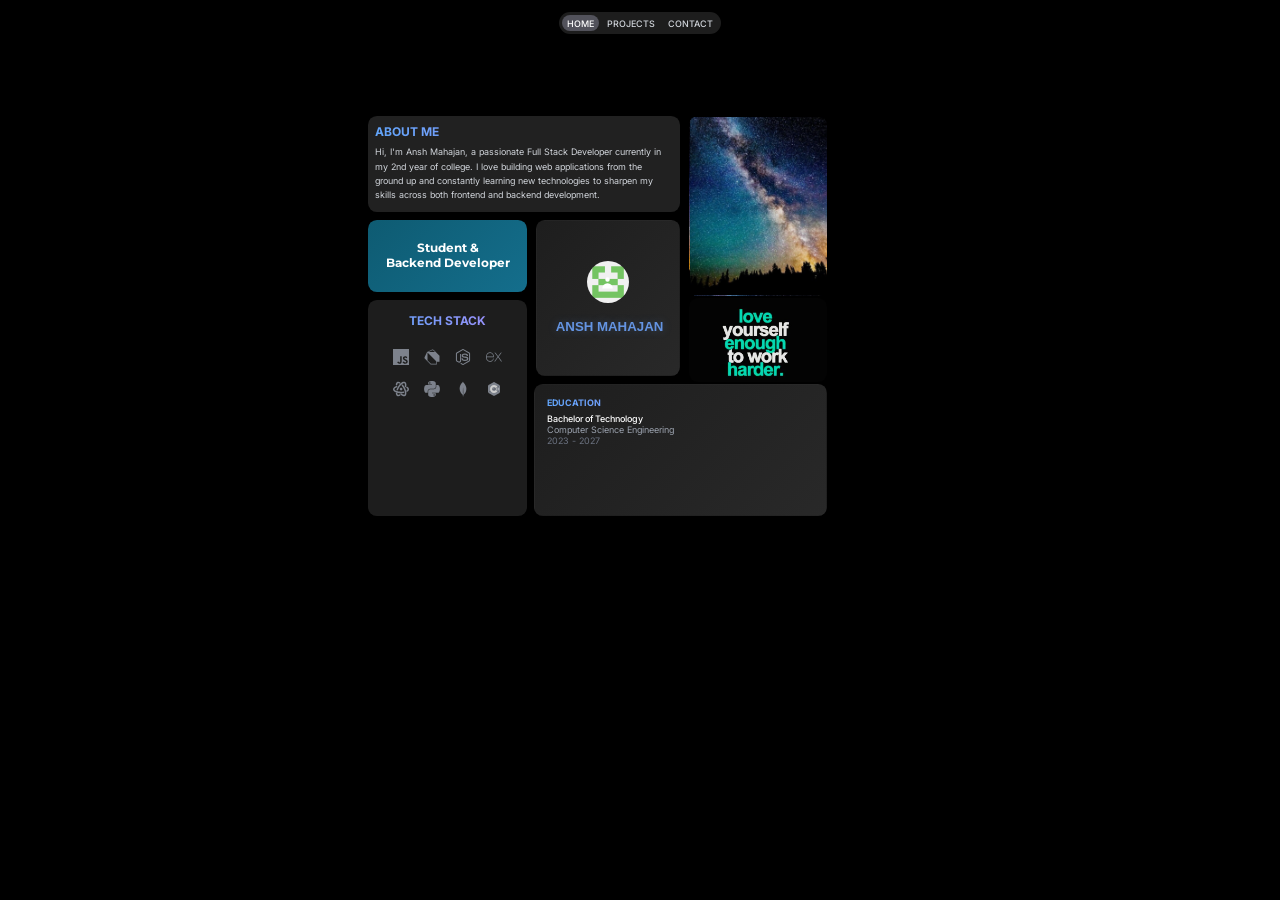
<file: index.html>
<!DOCTYPE html>
<html lang="en">
  <head>
    <meta charset="UTF-8" />
    <meta name="viewport" content="width=device-width, initial-scale=1.0" />
    <title>Ansh Portfolio</title>
    <link
      href="https://fonts.googleapis.com/css2?family=Inter:wght@400;500;700;900&display=swap"
      rel="stylesheet"
    />
    <link rel="icon" type="image/svg+xml" href="assets/portfolio-svgrepo.svg">

    <link
      href="https://fonts.googleapis.com/css2?family=Montserrat:wght@400;500;700;900&display=swap"
      rel="stylesheet"
    />
    <link rel="stylesheet" href="styles.css" />
  </head>

  <body>
    <!-- Navbar -->
    <nav class="navbar">
      <div class="nav-container">
        <a href="index.html" class="nav-link active">HOME</a>
        <a href="projects.html" class="nav-link">PROJECTS</a>
        <a href="contacts.html" class="nav-link">CONTACT</a>
      </div>
    </nav>

    <!-- Main Container -->
    <div class="main-container">
      <div class="grid-container">
        <!-- Left Column -->
        <div class="left-column">
          <!-- ABOUT ME Section -->
          <div class="about-section animate-fadeInLeft delay-100">
            <h1 class="section-title">ABOUT ME</h1>
            <p class="about-text">
              Hi, I'm Ansh Mahajan, a passionate Full Stack Developer currently
              in my 2nd year of college. I love building web applications from
              the ground up and constantly learning new technologies to sharpen
              my skills across both frontend and backend development.
            </p>
          </div>

          <!-- Content Grid -->
          <div class="content-grid">
            <!-- Left Content -->
            <div class="left-content">
              <!-- Student Card -->
              <div class="student-card animate-scaleIn delay-200">
                <div class="student-text">
                  <div class="student-line">
                    <h1>Student &</h1>
                  </div>
                  <div class="student-line">
                    <h1>Backend Developer</h1>
                  </div>
                </div>
              </div>

              <!-- Tech Stack -->
              <div class="tech-stack-card animate-fadeInUp delay-300">
                <h3 class="tech-title">TECH STACK</h3>
                <div class="tech-stack-container">
                  <div class="orbit">
                    <div class="orbit-item" data-tooltip="JavaScript">
                      <img src="assets/js01-svgrepo-com.svg" alt="JavaScript" />
                    </div>
                    <!-- 
                    <div class="orbit-item" data-tooltip="TypeScript">
                      <img
                        class="ts"
                        src="assets/logo-ts-svgrepo-com.svg"
                        alt="TypeScript"
                      />
                    </div>
                    -->

                    <div class="orbit-item" data-tooltip="Dart">
                      <img src="assets/dart-svgrepo-com.svg" alt="Dart" />
                    </div>

                    <div class="orbit-item" data-tooltip="Node.js">
                      <img
                        src="assets/nodejs02-svgrepo-com.svg"
                        alt="Node.js"
                      />
                    </div>
                    <div class="orbit-item" data-tooltip="Express.js">
                      <img
                        src="assets/express-svgrepo-com.svg"
                        alt="Express.js"
                      />
                    </div>
                  </div>
                  <div class="orbit">
                    <div class="orbit-item" data-tooltip="React.js">
                      <img
                        src="assets/react-javascript-js-framework-facebook-svgrepo-com.svg"
                        alt="React.js"
                      />
                    </div>
                    <div class="orbit-item" data-tooltip="Python">
                      <img src="assets/python-svgrepo-com.svg" alt="Python" />
                    </div>
                    <div class="orbit-item" data-tooltip="MongoDB">
                      <img src="assets/mongodb-svgrepo-com.svg" alt="MongoDB" />
                    </div>
                    <div class="orbit-item" data-tooltip="C++">
                      <img src="assets/cpp-svgrepo-com.svg" alt="C++" />
                    </div>
                  </div>
                  <div class="orbit">
                    <!--
                    <div class="orbit-item-last" data-tooltip="Tailwind">
                      <img src="assets/tailwind-svgrepo-com.svg" alt="Tailwind" />
                    </div>
                    
                    <div class="orbit-item-last" data-tooltip="Dart">
                      <img src="assets/dart-svgrepo-com.svg" alt="Dart" />
                    </div>
                  -->
                    <!--
                    <div class="orbit-item" data-tooltip="Flask">
                      <img src="assets/flask-svgrepo-com.svg" alt="Flask" />
                    </div>
                    -->
                    <!-- 
                    <div class="orbit-item" data-tooltip="Flutter">
                      <img src="assets/flutter-svgrepo-com.svg" alt="Flutter" />
                    </div>
                  -->
                    
                  </div>
                </div>
              </div>

              <!-- Education Card -->
              <div class="education-card animate-fadeInLeft delay-400">
                <h3 class="education-title">EDUCATION</h3>
                <div class="education-content">
                  <div class="education-item">
                    <h4 class="degree">Bachelor of Technology</h4>
                    <p class="field">Computer Science Engineering</p>
                    <p class="years">2023 - 2027</p>
                  </div>
                </div>
              </div>
            </div>

            <!-- Right Content -->
            <div class="right-content">
              <!-- Profile Card -->
              <div class="profile-card animate-scaleIn delay-500">
                <div class="profile-icon">
                  <svg
                    class="profile-svg"
                    fill="currentColor"
                    viewBox="0 0 20 20"
                  >
                    <path
                      fill-rule="evenodd"
                      d="M10 9a3 3 0 100-6 3 3 0 000 6zm-7 9a7 7 0 1114 0H3z"
                      clip-rule="evenodd"
                    ></path>
                  </svg>
                </div>
                <h1 class="profile-name">ANSH MAHAJAN</h1>
              </div>

              <!-- Image Card -->
              <div class="image-card animate-fadeInRight delay-600"></div>

              <!-- Quote Card -->
              <div class="quote-card animate-fadeInRight delay-700"></div>
            </div>
          </div>
        </div>
      </div>
    </div>

    <script>
      // Page load animation trigger
      window.addEventListener('load', function() {
        document.body.classList.add('page-loaded');
      });

      // Intersection Observer for scroll animations
      const observerOptions = {
        threshold: 0.1,
        rootMargin: '0px 0px -50px 0px'
      };

      const observer = new IntersectionObserver(function(entries) {
        entries.forEach(entry => {
          if (entry.isIntersecting) {
            entry.target.style.animationPlayState = 'running';
          }
        });
      }, observerOptions);

      // Observe all animated elements
      document.addEventListener('DOMContentLoaded', function() {
        const animatedElements = document.querySelectorAll('[class*="animate-"]');
        animatedElements.forEach(el => {
          observer.observe(el);
        });
      });

      // Add hover sound effects (optional)
      document.querySelectorAll('.nav-link, .student-card, .tech-stack-card, .profile-card').forEach(element => {
        element.addEventListener('mouseenter', function() {
          this.style.transform = this.style.transform || '';
        });
      });
    </script>
  </body>
</html>
</file>
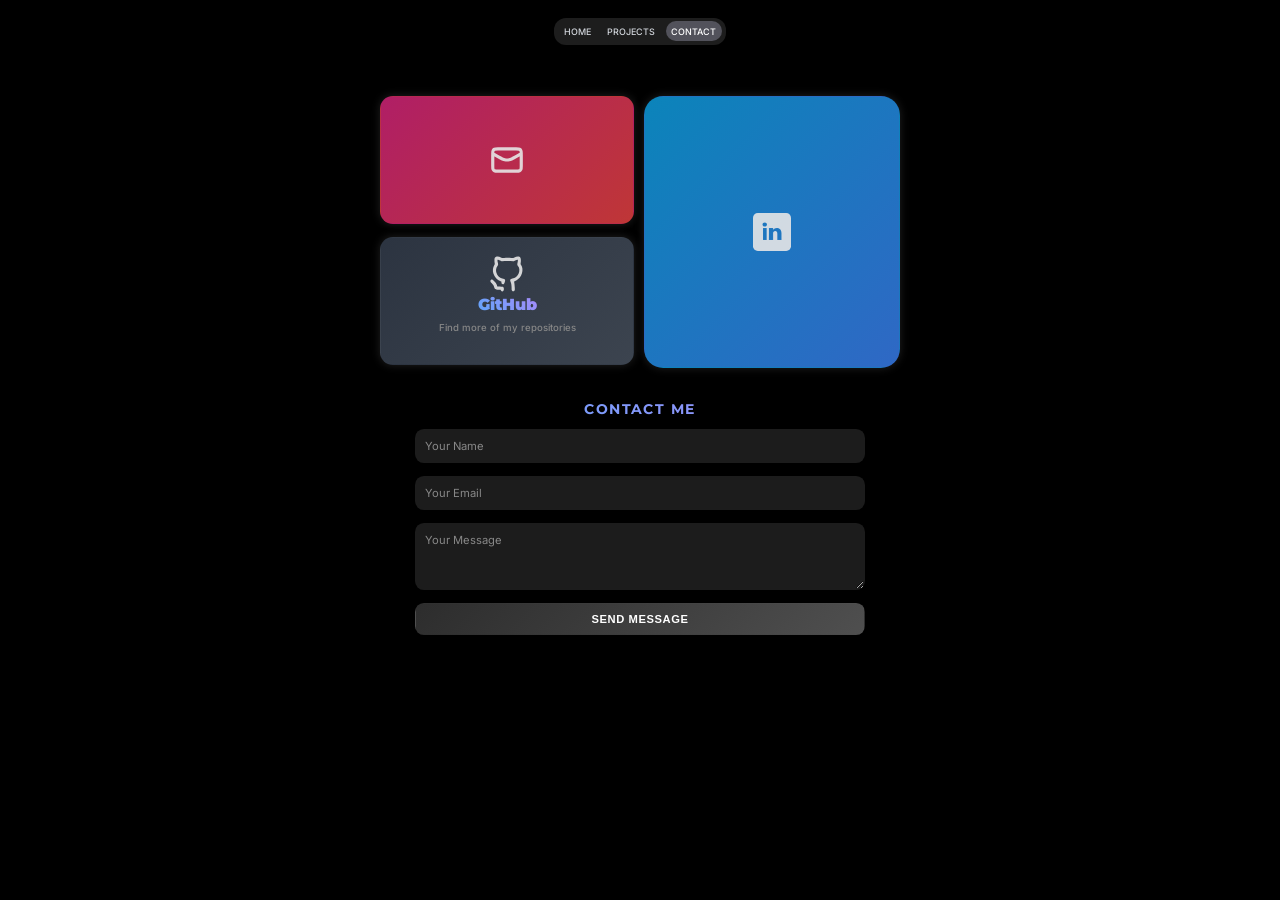
<file: contacts.html>
<!DOCTYPE html>
<html lang="en">

<head>
    <meta charset="UTF-8" />
    <meta name="viewport" content="width=device-width, initial-scale=1.0" />
    <title>Contact | Ansh Portfolio</title>
    <link href="https://fonts.googleapis.com/css2?family=Inter:wght@400;500;700;900&display=swap" rel="stylesheet" />
    <link href="https://fonts.googleapis.com/css2?family=Montserrat:wght@400;500;700;900&display=swap" rel="stylesheet" />
    <link rel="icon" type="image/svg+xml" href="assets/portfolio-svgrepo.svg">
    <link rel="stylesheet" href="contacts.css" />
</head>

<body>
    <nav class="navbar">
        <div class="nav-container">
            <a href="index.html" class="nav-link">HOME</a>
            <a href="projects.html" class="nav-link">PROJECTS</a>
            <a href="contacts.html" class="nav-link active">CONTACT</a>
        </div>
    </nav>
    
    <div class="main-container">
        <!-- Contact Cards -->
        <div class="contact-cards">
            <div class="contact-card email ">
                <a href="https://mail.google.com/mail/?view=cm&fs=1&to=anshmahajan2006@gmail.com" target="_blank" class="mail-link" aria-label="Email Link">
                    <img src="assets\mail-alt-3-svgrepo-com.svg" alt="Email" class="Email-icon" />
                </a>
            </div>
            
            <div class="contact-card linkedin ">
                <a href="https://www.linkedin.com/in/ansh-mahajan-46115a267/" target="_blank" class="linkedin-link" aria-label="LinkedIn Link">
                    <img src="assets\linkedin-161-svgrepo-com.svg" alt="LinkedIn" class="linkedin-icon" />
                </a>
            </div>
            
            <div class="contact-card github ">
                <a href="https://github.com/Mercy036" target="_blank" class="github-link" aria-label="GitHub Link">
                    <img src="assets\github-svgrepo-com.svg" alt="GitHub" class="github-icon" />
                </a>
                <span class="github-text">GitHub</span>
                <span class="github-username">Find more of my repositories</span>
            </div>
        </div>

        <!-- Contact Form -->
        <h2 class="contact-title animate-fadeInUp delay-400">CONTACT ME</h2>
        <form class="contact-form animate-fadeInUp delay-500">
            <input type="text" placeholder="Your Name" required class="animate-fadeInLeft delay-600" />
            <input type="email" placeholder="Your Email" required class="animate-fadeInRight delay-700" />
            <textarea placeholder="Your Message" required class="animate-fadeInLeft delay-800"></textarea>
            <button type="submit" class="animate-fadeInUp delay-900">SEND MESSAGE</button>
        </form>
    </div>

    <script>
        // Page load animation trigger
        window.addEventListener('load', function() {
            document.body.classList.add('page-loaded');
        });

        // Intersection Observer for scroll animations
        const observerOptions = {
            threshold: 0.1,
            rootMargin: '0px 0px -50px 0px'
        };

        const observer = new IntersectionObserver(function(entries) {
            entries.forEach(entry => {
                if (entry.isIntersecting) {
                    entry.target.style.animationPlayState = 'running';
                }
            });
        }, observerOptions);

        // Observe all animated elements
        document.addEventListener('DOMContentLoaded', function() {
            const animatedElements = document.querySelectorAll('[class*="animate-"]');
            animatedElements.forEach(el => {
                observer.observe(el);
            });
        });

        // Enhanced form handling with animations
        document.querySelector('.contact-form').addEventListener('submit', function(e) {
            e.preventDefault();
            
            const button = this.querySelector('button');
            const originalText = button.textContent;
            
            // Loading animation
            button.textContent = 'SENDING...';
            button.style.background = 'linear-gradient(135deg, #f59e0b, #f97316)';
            button.disabled = true;
            
            // Simulate form submission (replace with actual form handling)
            setTimeout(() => {
                // Success animation
                button.textContent = 'MESSAGE SENT!';
                button.classList.add('success');
                
                // Reset after 2 seconds
                setTimeout(() => {
                    button.textContent = originalText;
                    button.classList.remove('success');
                    button.disabled = false;
                    button.style.background = '';
                    this.reset();
                }, 2000);
            }, 1500);
        });

        // Enhanced hover effects for contact cards


        // Smooth scrolling for better UX
        document.querySelectorAll('a[href^="#"]').forEach(anchor => {
            anchor.addEventListener('click', function (e) {
                e.preventDefault();
                const target = document.querySelector(this.getAttribute('href'));
                if (target) {
                    target.scrollIntoView({
                        behavior: 'smooth',
                        block: 'start'
                    });
                }
            });
        });

        // Add typing animation to form inputs
        document.querySelectorAll('.contact-form input, .contact-form textarea').forEach(input => {
            input.addEventListener('focus', function() {
                this.style.transform = 'translateY(-2px) scale(1.02)';
                this.style.boxShadow = '0 8px 25px rgba(96, 165, 250, 0.15)';
            });
            
            input.addEventListener('blur', function() {
                this.style.transform = '';
                this.style.boxShadow = '';
            });
        });

        // Add particle effect on contact card click (optional enhancement)
 

        // Add CSS for ripple animation
        const style = document.createElement('style');
        style.textContent = `
            @keyframes ripple {
                to {
                    transform: scale(2);
                    opacity: 0;
                }
            }
        `;
        document.head.appendChild(style);
    </script>
</body>

</html>
</file>
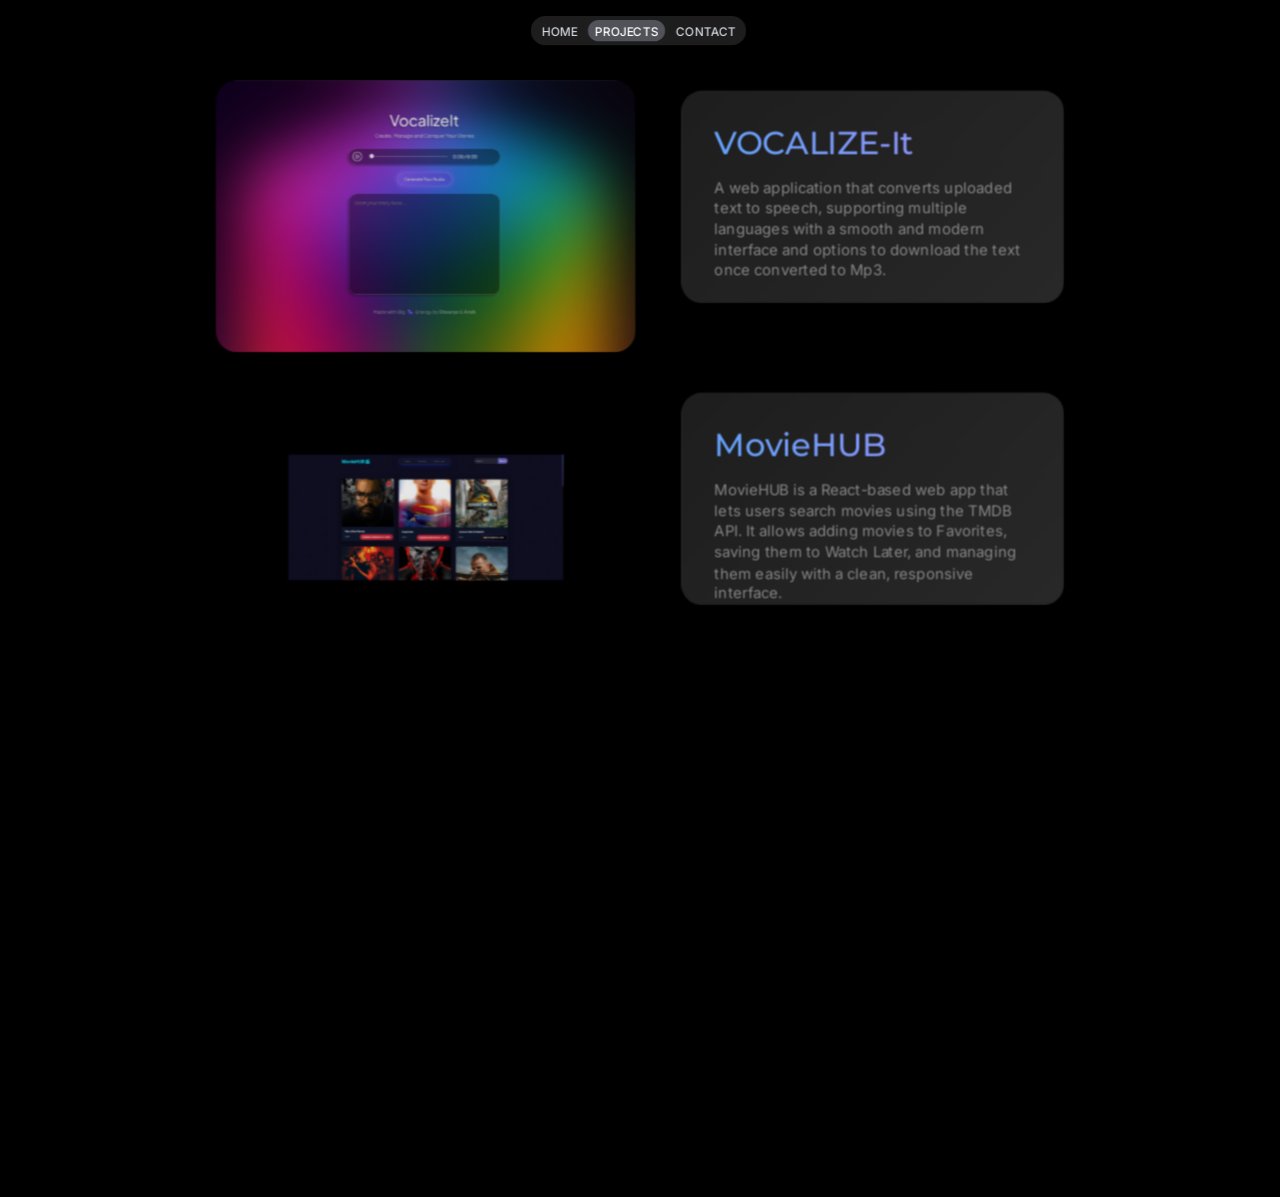
<file: projects.html>
<!DOCTYPE html>
<html lang="en">
<head>
  <meta charset="UTF-8" />
  <meta name="viewport" content="width=device-width, initial-scale=1.0"/>
  <title>Projects | Ansh Mahajan</title>
  <link href="https://fonts.googleapis.com/css2?family=Inter:wght@400;500;700;900&display=swap" rel="stylesheet"/>
  <link href="https://fonts.googleapis.com/css2?family=Montserrat:wght@400;500;700;900&display=swap" rel="stylesheet"/>
  <link rel="icon" type="image/svg+xml" href="assets/portfolio-svgrepo.svg">
  <link rel="stylesheet" href="projects.css" />
</head>

<body>
  <!-- Navbar -->
  <nav class="navbar">
    <div class="nav-container">
      <a href="index.html" class="nav-link">HOME</a>
      <a href="projects.html" class="nav-link active">PROJECTS</a>
      <a href="contacts.html" class="nav-link">CONTACT</a>
    </div>
  </nav>

  <!-- Project Section -->
  <div class="projects-wrapper">

    <!-- Project 1 -->
    <div class="project-card animate-fadeInUp delay-100">
      <div class="project-image animate-fadeInLeft delay-200">
        <a href="https://vocalize-it-blush.vercel.app/" target="_blank" class="project-site" aria-label="VocalizeIt">
          <img src="assets/vocalize-it.png" class="vocalize-it" alt="VocalizeIt Screenshot" />
        </a>
      </div>

      <div class="project-details animate-fadeInRight delay-300">
        <h2 class="project-title">VOCALIZE-It</h2>
        <p class="project-desc">
          A web application that converts uploaded text to speech, supporting multiple languages with a smooth and modern interface and options to download the text once converted to Mp3.
        </p>
        <div class="project-links animate-fadeInUp delay-400">
          <a href="https://github.com/Mercy036/VocalizeIt" target="_blank" class="project-link" aria-label="GitHub Link">
            <svg class="github-icon" viewBox="0 0 24 24" fill="none" xmlns="http://www.w3.org/2000/svg">
              <path d="M18 13V19C18 19.5304 17.7893 20.0391 17.4142 20.4142C17.0391 20.7893 16.5304 21 16 21H5C4.46957 21 3.96086 20.7893 3.58579 20.4142C3.21071 20.0391 3 19.5304 3 19V8C3 7.46957 3.21071 6.96086 3.58579 6.58579C3.96086 6.21071 4.46957 6 5 6H11" stroke="currentColor" stroke-width="2" stroke-linecap="round" stroke-linejoin="round"/>
              <path d="M15 3H21V9" stroke="currentColor" stroke-width="2" stroke-linecap="round" stroke-linejoin="round"/>
              <path d="M10 14L21 3" stroke="currentColor" stroke-width="2" stroke-linecap="round" stroke-linejoin="round"/>
            </svg>
          </a>
        </div>
      </div>
    </div>

    <!-- Project 2 (Template) -->
    <div class="project-card animate-fadeInUp delay-100">
      <div class="project-image animate-fadeInLeft delay-200">
        <a href="https://movie-hub-nine-zeta.vercel.app/" target="_blank" class="project-site" aria-label="MovieHUB">
          <img src="assets/MovieHUB.png" class="MovieHUB" alt="MovieHUB IMG" />
        </a>
      </div>

      <div class="project-details animate-fadeInRight delay-300">
        <h2 class="project-title">MovieHUB</h2>
        <p class="project-desc">
          MovieHUB is a React-based web app that lets users search movies using the TMDB API. It allows adding movies to Favorites, saving them to Watch Later, and managing them easily with a clean, responsive interface.
        </p>
        <div class="project-links animate-fadeInUp delay-400">
          <a href="https://github.com/Mercy036/MovieHUB" target="_blank" class="project-link" aria-label="GitHub Link">
            <svg class="github-icon" viewBox="0 0 24 24" fill="none" xmlns="http://www.w3.org/2000/svg">
              <path d="M18 13V19C18 19.5304 17.7893 20.0391 17.4142 20.4142C17.0391 20.7893 16.5304 21 16 21H5C4.46957 21 3.96086 20.7893 3.58579 20.4142C3.21071 20.0391 3 19.5304 3 19V8C3 7.46957 3.21071 6.96086 3.58579 6.58579C3.96086 6.21071 4.46957 6 5 6H11" stroke="currentColor" stroke-width="2" stroke-linecap="round" stroke-linejoin="round"/>
              <path d="M15 3H21V9" stroke="currentColor" stroke-width="2" stroke-linecap="round" stroke-linejoin="round"/>
              <path d="M10 14L21 3" stroke="currentColor" stroke-width="2" stroke-linecap="round" stroke-linejoin="round"/>
            </svg>
          </a>
        </div>
      </div>
    </div>

  </div>

  <script>
    // Page load animation trigger
    window.addEventListener('load', function() {
      document.body.classList.add('page-loaded');
    });

    // Intersection Observer for scroll animations
    const observerOptions = {
      threshold: 0.1,
      rootMargin: '0px 0px -50px 0px'
    };

    const observer = new IntersectionObserver(function(entries) {
      entries.forEach(entry => {
        if (entry.isIntersecting) {
          entry.target.style.animationPlayState = 'running';
        }
      });
    }, observerOptions);

    // Observe all animated elements
    document.addEventListener('DOMContentLoaded', function() {
      const animatedElements = document.querySelectorAll('[class*="animate-"]');
      animatedElements.forEach(el => {
        observer.observe(el);
      });

      // Add loading effect to images
      const projectImages = document.querySelectorAll('.project-image img');
      projectImages.forEach(img => {
        img.addEventListener('load', function() {
          this.parentElement.classList.remove('loading');
        });
        img.parentElement.classList.add('loading');
      });
    });

    // Enhanced hover effects
    document.querySelectorAll('.project-card').forEach(card => {
      card.addEventListener('mouseenter', function() {
        this.style.transform = 'translateY(-8px)';
      });
      card.addEventListener('mouseleave', function() {
        this.style.transform = 'translateY(0)';
      });
    });

    // Smooth scrolling for better UX
    document.querySelectorAll('a[href^="#"]').forEach(anchor => {
      anchor.addEventListener('click', function (e) {
        e.preventDefault();
        const target = document.querySelector(this.getAttribute('href'));
        if (target) {
          target.scrollIntoView({
            behavior: 'smooth',
            block: 'start'
          });
        }
      });
    });
  </script>
</body>
</html>
</file>
<file: styles.css>
* {
  margin: 0;
  padding: 0;
  box-sizing: border-box;
}

body {
  background-color: #000000;
  min-height: 100vh;
  padding: 0.75em;
  font-family: 'Inter', sans-serif;
  overflow-x: hidden;
  /* Using a more stable scaling approach */
  font-size: 16px;
}

.scale-container {
  transform: scale(1.33);
  transform-origin: top left;
  width: 75.18%;
}

@keyframes fadeInUp {
  from {
    opacity: 0;
    transform: translateY(30px);
  }
  to {
    opacity: 1;
    transform: translateY(0);
  }
}

@keyframes fadeInLeft {
  from {
    opacity: 0;
    transform: translateX(-30px);
  }
  to {
    opacity: 1;
    transform: translateX(0);
  }
}

@keyframes fadeInRight {
  from {
    opacity: 0;
    transform: translateX(30px);
  }
  to {
    opacity: 1;
    transform: translateX(0);
  }
}

@keyframes fadeIn {
  from {
    opacity: 0;
  }
  to {
    opacity: 1;
  }
}

@keyframes scaleIn {
  from {
    opacity: 0;
    transform: scale(0.8);
  }
  to {
    opacity: 1;
    transform: scale(1);
  }
}

@keyframes slideInFromTop {
  from {
    opacity: 0;
    transform: translateY(-50px);
  }
  to {
    opacity: 1;
    transform: translateY(0);
  }
}

@keyframes float {
  0%, 100% {
    transform: translateY(0px);
  }
  50% {
    transform: translateY(-10px);
  }
}

@keyframes pulse {
  0%, 100% {
    transform: scale(1);
  }
  50% {
    transform: scale(1.05);
  }
}

@keyframes glow {
  0%, 100% {
    box-shadow: 0 0 5px rgba(100, 148, 226, 0.3);
  }
  50% {
    box-shadow: 0 0 20px rgba(100, 148, 226, 0.6);
  }
}

@keyframes orbitRotate {
  0% {
    transform: rotate(0deg);
  }
  100% {
    transform: rotate(360deg);
  }
}

.animate-fadeInUp {
  animation: fadeInUp 0.8s ease-out forwards;
  opacity: 0;
}

.animate-fadeInLeft {
  animation: fadeInLeft 0.8s ease-out forwards;
  opacity: 0;
}

.animate-fadeInRight {
  animation: fadeInRight 0.8s ease-out forwards;
  opacity: 0;
}

.animate-fadeIn {
  animation: fadeIn 0.8s ease-out forwards;
  opacity: 0;
}

.animate-scaleIn {
  animation: scaleIn 0.8s ease-out forwards;
  opacity: 0;
}

.animate-slideInFromTop {
  animation: slideInFromTop 0.8s ease-out forwards;
  opacity: 0;
}

.delay-100 { animation-delay: 0.1s; }
.delay-200 { animation-delay: 0.2s; }
.delay-300 { animation-delay: 0.3s; }
.delay-400 { animation-delay: 0.4s; }
.delay-500 { animation-delay: 0.5s; }
.delay-600 { animation-delay: 0.6s; }
.delay-700 { animation-delay: 0.7s; }
.delay-800 { animation-delay: 0.8s; }

.navbar {
  display: flex;
  justify-content: center;
  margin-bottom: 4.5em;
  animation: slideInFromTop 0.8s ease-out forwards;
}

.nav-container {
  background-color: rgba(33, 33, 33, 0.9);
  padding: 0.19em;
  border-radius: 0.75em;
  display: flex;
  align-items: center;
  gap: 0.19em;
  backdrop-filter: blur(10px);
  transition: all 0.3s ease;
}

.nav-container:hover {
  background-color: rgba(33, 33, 33, 0.95);
  transform: translateY(-2px);
  box-shadow: 0 8px 25px rgba(0, 0, 0, 0.3);
}

.nav-link {
  text-decoration: none;
  padding: 0.28em 0.56em;
  border-radius: 620em;
  font-size: 0.56em;
  font-weight: 500;
  transition: all 0.3s ease;
  position: relative;
  overflow: hidden;
}

.nav-link::before {
  content: '';
  position: absolute;
  top: 0;
  left: -100%;
  width: 100%;
  height: 100%;
  background: linear-gradient(90deg, transparent, rgba(255,255,255,0.1), transparent);
  transition: left 0.5s;
}

.nav-link:hover::before {
  left: 100%;
}

.nav-link.active {
  background-color: #52525b;
  color: white;
  animation: glow 2s infinite;
}

.nav-link:not(.active) {
  color: #d1d5db;
}

.nav-link:not(.active):hover {
  background-color: #374151;
  color: white;
  transform: translateY(-1px);
}

.main-container {
  max-width: 40em; 
  margin: 0 auto;
  position: relative;
  height: 35em;
}


.about-section {
  background-color: rgba(33, 33, 33, 1);
  padding: 0.38em;
  border-radius: 0.56em;
  width: 19.5em;
  height: 6em;
  position: absolute;
  left: 3em;
  top: 0.65em;
  transition: all 0.3s ease;
  border: 1px solid transparent;
}

.about-section:hover {
  background-color: rgba(33, 33, 33, 0.95);
  transform: translateY(-3px);
  box-shadow: 0 10px 30px rgba(0, 0, 0, 0.3);
  border: 1px solid rgba(100, 148, 226, 0.3);
}

.section-title {
  color: white;
  font-weight: bold;
  font-size: 0.75em;
  text-transform: uppercase;
  margin-bottom: 0.56em;
  background: linear-gradient(45deg, #60a5fa, #a78bfa);
  -webkit-background-clip: text;
  -webkit-text-fill-color: transparent;
  background-clip: text;
}

.about-text {
  color: #d1d5db;
  font-size: 0.56em;
  line-height: 1.6;
  transition: color 0.3s ease;
}

.about-section:hover .about-text {
  color: #f3f4f6;
}

.student-card {
  background: linear-gradient(135deg, rgba(14, 91, 114, 1), rgba(20, 110, 140, 1));
  color: white;
  border-radius: 0.56em;
  display: flex;
  align-items: center;
  justify-content: center;
  padding: 0.75em;
  height: 4.5em;
  width: 9.94em;
  position: absolute;
  left: 3em;
  top: 7.1em;
  transition: all 0.3s ease;
  overflow: hidden;
}

.student-card::before {
  content: '';
  position: absolute;
  top: -50%;
  left: -50%;
  width: 200%;
  height: 200%;
  background: linear-gradient(45deg, transparent, rgba(255,255,255,0.1), transparent);
  transform: rotate(45deg);
  transition: all 0.6s;
  opacity: 0;
}

.student-card:hover::before {
  opacity: 1;
  transform: rotate(45deg) translate(50%, 50%);
}

.student-card:hover {
  transform: translateY(-5px) scale(1.02);
  box-shadow: 0 15px 40px rgba(14, 91, 114, 0.4);
}

.student-text {
  text-align: center;
  position: relative;
  z-index: 2;
}

.student-line {
  font-size: 0.39em;
  font-weight: 500;
  line-height: 1.2;
  font-family: Montserrat, sans-serif;
}


.tech-stack-card {
  background-color: rgba(33, 33, 33, 0.9);
  padding: 0.75em;
  border-radius: 0.56em;
  width: 9.94em;
  position: absolute;
  left: 3em;
  top: 12.1em;
  height: 13.5em;
  transition: all 0.3s ease;
  border: 1px solid transparent;
}

.tech-stack-card:hover {
  background-color: rgba(33, 33, 33, 0.95);
  transform: translateY(-3px);
  box-shadow: 0 10px 30px rgba(0, 0, 0, 0.3);
  border: 1px solid rgba(100, 148, 226, 0.2);
}

.tech-title {
  color: white;
  font-weight: bold;
  font-size: 0.75em;
  text-transform: uppercase;
  margin-bottom: 1.8em;
  text-align: center;
  background: linear-gradient(45deg, #60a5fa, #a78bfa);
  -webkit-background-clip: text;
  -webkit-text-fill-color: transparent;
  background-clip: text;
}


.orbit {
  display: flex;
  justify-content: center;
  align-items: center;
  gap: 15px;
  margin-left: 0em;
  transition: all 0.3s ease;
  flex-wrap: wrap;
}

.orbit-item {
  position: static;
  width: 1em;
  height: 2em;
  transition: all 0.3s ease;
  cursor: pointer;
}

.orbit-item-last{
  position: static;
  width: 3em;
  height: 3em;
  transition: all 0.3s ease;
  cursor: pointer;
}

.orbit-item:hover {
  transform: scale(1.2) translateY(-5px);
  animation: float 2s ease-in-out infinite;
}

.orbit-item img {
  width: 1em;
  height: 1em;
  transition: all 0.3s ease;
  filter: brightness(0.8);
}

.orbit-item:hover img {
  filter: brightness(1.2) drop-shadow(0 0 10px rgba(255,255,255,0.3));
}

.orbit-item img.ts {
  width: 1.8em;
  height: 1.8em;
  position: relative;
  top: -0.4em;
  left: -0.2em;
}

.profile-card {
  background: linear-gradient(135deg, rgba(33, 33, 33, 0.9), rgba(45, 45, 45, 0.9));
  border-radius: 0.56em;
  display: flex;
  flex-direction: column;
  align-items: center;
  justify-content: center;
  height: 9.75em;
  width: 9em;
  position: absolute;
  top: 7.1em;
  left: 13.5em; 
  transition: all 0.3s ease;
  border: 1px solid transparent;
}

.profile-card:hover {
  transform: translateY(-5px) scale(1.02);
  box-shadow: 0 20px 40px rgba(0, 0, 0, 0.3);
  border: 1px solid rgba(100, 148, 226, 0.3);
  background: linear-gradient(135deg, rgba(33, 33, 33, 0.95), rgba(45, 45, 45, 0.95));
}

.profile-icon {
  width: 2.63em;
  height: 2.63em;
  background-image: url('assets/profile.png');
  background-size: cover;
  border-radius: 50%;
  display: flex;
  align-items: center;
  justify-content: center;
  margin-bottom: 0.38em;
  transition: all 0.3s ease;
  border: 2px solid transparent;
}

.profile-card:hover .profile-icon {
  transform: scale(1.1);
  border: 2px solid rgba(100, 148, 226, 0.5);
  box-shadow: 0 0 20px rgba(100, 148, 226, 0.3);
  animation: pulse 2s infinite;
}

.profile-svg {
  width: 0.94em;
  height: 0.94em;
  color: white;
}

.profile-name {
  color: rgba(100, 148, 226, 1);
  font-weight: 900;
  font-size: 0.83em;
  margin-left: 0.23em;
  margin-top: 0.75em;
  font-family: poppins, sans-serif;
  right: 1.5em;
  transition: all 0.3s ease;
  text-shadow: 0 0 10px rgba(100, 148, 226, 0.3);
}

.profile-card:hover .profile-name {
  color: rgba(120, 168, 246, 1);
  text-shadow: 0 0 15px rgba(100, 148, 226, 0.5);
}

/* Education Card - Bottom, spans full width */
.education-card {
  background: linear-gradient(135deg, rgba(33, 33, 33, 0.9), rgba(45, 45, 45, 0.9));
  padding: 0.75em;
  border-radius: 0.56em;
  height: 8.25em;
  width: 18.3em;
  position: absolute;
  top: 17.4em;
  left: 13.4em;
  transition: all 0.3s ease;
  border: 1px solid transparent;
}

.education-card:hover {
  transform: translateY(-3px);
  box-shadow: 0 15px 35px rgba(0, 0, 0, 0.3);
  border: 1px solid rgba(100, 148, 226, 0.2);
  background: linear-gradient(135deg, rgba(33, 33, 33, 0.95), rgba(45, 45, 45, 0.95));
}

.education-title {
  color: white;
  font-weight: bold;
  font-size: 0.56em;
  text-transform: uppercase;
  margin-bottom: 0.56em;
  background: linear-gradient(45deg, #60a5fa, #a78bfa);
  -webkit-background-clip: text;
  -webkit-text-fill-color: transparent;
  background-clip: text;
}

.education-content {
  display: flex;
  flex-direction: column;
  gap: 0.14em;
}

.degree {
  color: white;
  font-weight: 500;
  font-size: 0.56em;
  transition: color 0.3s ease;
}

.field {
  color: #9ca3af;
  font-size: 0.56em;
  transition: color 0.3s ease;
}

.years {
  color: #6b7280;
  font-size: 0.56em;
  transition: color 0.3s ease;
}

.education-card:hover .degree {
  color: #f3f4f6;
}

.education-card:hover .field {
  color: #d1d5db;
}

.education-card:hover .years {
  color: #9ca3af;
}

.image-card {
  background-color: rgba(33, 33, 33, 0.9);
  padding: 0.38em;
  border: 0px;
  border-radius: 0.56em;
  background-image: url('assets/forest_new.jpeg');
  background-size: cover;
  width: 8.63em;
  height: 11.25em;
  position: absolute;
  right: 8.3em; 
  top: 0.6em;
  transition: all 0.3s ease;
  border: 1px solid transparent;
  filter: brightness(0.9);
}

.image-card:hover {
  transform: translateY(-5px) scale(1.02);
  box-shadow: 0 20px 40px rgba(0, 0, 0, 0.4);
  border: 1px solid rgba(100, 148, 226, 0.3);
  filter: brightness(1.1);
}

.quote-card {
  background-color: rgba(33, 33, 33, 0.9);
  padding: 0.75em;
  border: 0px solid #ffffff;
  border-radius: 0.56em;
  height: 5.25em;
  width: 8.63em;
  background-image: url('assets/quote.png');
  background-size: cover;
  position: absolute;
  right: 8.3em;
  top: 12em;
  transition: all 0.3s ease;
  border: 1px solid transparent;
  filter: brightness(0.9);
}

.quote-card:hover {
  transform: translateY(-3px) scale(1.02);
  box-shadow: 0 15px 35px rgba(0, 0, 0, 0.3);
  border: 1px solid rgba(100, 148, 226, 0.3);
  filter: brightness(1.1);
}

.orbit-item {
  position: relative;
  cursor: pointer;
}

.orbit-item[data-tooltip]:hover::after {
  content: attr(data-tooltip);
  position: absolute;
  bottom: 100%;
  left: 50%;
  transform: translateX(-50%);
  background-color: rgba(255, 255, 255, 0.95);
  color: #000000;
  padding: 0.1em 0.5em;
  border-radius: 0.4em;
  font-size: 0.5em;
  font-family: 'Segoe UI', Tahoma, Geneva, Verdana, sans-serif;
  font-weight: 400;
  white-space: nowrap;
  z-index: 1000;
  margin-bottom: 0.6em;
  border: 1px solid #454545;
  box-shadow: 0 4px 15px rgba(0, 0, 0, 0.3);
  opacity: 0;
  animation: fadeInUp 0.3s ease-out forwards;
  backdrop-filter: blur(10px);
}

.orbit-item[data-tooltip]:hover::before {
  content: '';
  position: absolute;
  bottom: 100%;
  left: 50%;
  transform: translateX(-50%);
  border: 0.35em solid transparent;
  border-top-color: #454545;
  margin-bottom: 0.25em;
  opacity: 0;
  animation: fadeInUp 0.3s ease-out 0.1s forwards;
}

.page-loaded .animate-fadeInUp:nth-child(1) { animation-delay: 0.1s; }
.page-loaded .animate-fadeInUp:nth-child(2) { animation-delay: 0.2s; }
.page-loaded .animate-fadeInUp:nth-child(3) { animation-delay: 0.3s; }
.page-loaded .animate-fadeInUp:nth-child(4) { animation-delay: 0.4s; }
.page-loaded .animate-fadeInUp:nth-child(5) { animation-delay: 0.5s; }


@media screen and (min-width: 1px) {
  .scale-container {
    transform: scale(calc(1.33 * var(--zoom-factor, 1)));
  }
}

@media (max-width: 75em) {
  .scale-container {
    transform: scale(1.2);
    width: 83.33%;
  }
}

@media (max-width: 65em) {
  .scale-container {
    transform: scale(1.1);
    width: 90.91%;
  }
}

@media (max-width: 55em) {
  .scale-container {
    transform: scale(1);
    width: 100%;
  }
  
  .about-section,
  .student-card,
  .tech-stack-card,
  .profile-card,
  .education-card,
  .image-card,
  .quote-card {
    position: relative;
    left: auto;
    right: auto;
    top: auto;
    width: 100%;
    margin: 1em 0;
  }
  
  .main-container {
    display: flex;
    flex-direction: column;
    gap: 1em;
  }
}

@media (max-width: 48em) {
  .navbar {
    margin-bottom: 2.25em;
  }
  
  .nav-link {
    font-size: 0.8em;
    padding: 0.4em 0.8em;
  }
}
</file>
<file: contacts.css>
* {
    margin: 0;
    padding: 0;
    box-sizing: border-box;
}

body {
    background-color: #000000;
    min-height: 100vh;
    padding: 0.6em;
    font-family: 'Inter', sans-serif;
    transform-origin: center top;
    transform: scale(1);
    width: 100%;
    display: flex;
    flex-direction: column;
    align-items: center;
    overflow-x: hidden;
}

@keyframes fadeInUp {
    from {
        opacity: 0;
        transform: translateY(30px);
    }
    to {
        opacity: 1;
        transform: translateY(0);
    }
}

@keyframes fadeInLeft {
    from {
        opacity: 0;
        transform: translateX(-30px);
    }
    to {
        opacity: 1;
        transform: translateX(0);
    }
}

@keyframes fadeInRight {
    from {
        opacity: 0;
        transform: translateX(30px);
    }
    to {
        opacity: 1;
        transform: translateX(0);
    }
}

@keyframes scaleIn {
    from {
        opacity: 0;
        transform: scale(0.8);
    }
    to {
        opacity: 1;
        transform: scale(1);
    }
}

@keyframes slideInFromTop {
    from {
        opacity: 0;
        transform: translateY(-50px);
    }
    to {
        opacity: 1;
        transform: translateY(0);
    }
}

@keyframes pulse {
    0%, 100% {
        transform: scale(1);
    }
    50% {
        transform: scale(1.05);
    }
}

@keyframes float {
    0%, 100% {
        transform: translateY(0px);
    }
    50% {
        transform: translateY(-10px);
    }
}

@keyframes glow {
    0%, 100% {
        box-shadow: 0 0 5px rgba(96, 165, 250, 0.3);
    }
    50% {
        box-shadow: 0 0 20px rgba(96, 165, 250, 0.6), 0 0 30px rgba(96, 165, 250, 0.4);
    }
}

@keyframes shimmer {
    0% {
        background-position: -200% 0;
    }
    100% {
        background-position: 200% 0;
    }
}

@keyframes bounce {
    0%, 20%, 53%, 80%, 100% {
        transform: translate3d(0, 0, 0);
    }
    40%, 43% {
        transform: translate3d(0, -15px, 0);
    }
    70% {
        transform: translate3d(0, -7px, 0);
    }
    90% {
        transform: translate3d(0, -2px, 0);
    }
}

.animate-fadeInUp {
    animation: fadeInUp 0.8s ease-out forwards;
    opacity: 0;
}

.animate-fadeInLeft {
    animation: fadeInLeft 0.8s ease-out forwards;
    opacity: 0;
}

.animate-fadeInRight {
    animation: fadeInRight 0.8s ease-out forwards;
    opacity: 0;
}

.animate-scaleIn {
    animation: scaleIn 0.8s ease-out forwards;
    opacity: 0;
}

.animate-slideInFromTop {
    animation: slideInFromTop 0.8s ease-out forwards;
    opacity: 0;
}

.delay-100 { animation-delay: 0.1s; }
.delay-200 { animation-delay: 0.2s; }
.delay-300 { animation-delay: 0.3s; }
.delay-400 { animation-delay: 0.4s; }
.delay-500 { animation-delay: 0.5s; }
.delay-600 { animation-delay: 0.6s; }

.navbar {
    display: flex;
    justify-content: center;
    margin-bottom: 3.2em;
    animation: slideInFromTop 0.8s ease-out forwards;
}

.nav-container {
    background-color: rgba(33, 33, 33, 0.9);
    padding: 0.23em;
    border-radius: 0.75em;
    display: flex;
    align-items: center;
    gap: 0.29em;
    margin-top: 0.5em;
    backdrop-filter: blur(10px);
    transition: all 0.3s ease;
}

.nav-container:hover {
    background-color: rgba(33, 33, 33, 0.95);
    transform: translateY(-2px);
    box-shadow: 0 8px 25px rgba(0, 0, 0, 0.3);
}

.nav-link {
    text-decoration: none;
    padding: 0.48em 0.66em;
    border-radius: 620em;
    font-size: 0.56em;
    font-weight: 500;
    transition: all 0.3s ease;
    position: relative;
    overflow: hidden;
}

.nav-link::before {
    content: '';
    position: absolute;
    top: 0;
    left: -100%;
    width: 100%;
    height: 100%;
    background: linear-gradient(90deg, transparent, rgba(255,255,255,0.1), transparent);
    transition: left 0.5s;
}

.nav-link:hover::before {
    left: 100%;
}

.nav-link.active {
    background-color: #52525b;
    color: white;
    animation: glow 2s infinite;
}

.nav-link:not(.active) {
    color: #d1d5db;
}

.nav-link:not(.active):hover {
    background-color: #374151;
    color: white;
    transform: translateY(-1px);
}

.main-container {
    max-width: 45em;
    margin: 0 auto;
}

.contact-cards {
    display: grid;
    grid-template-columns: repeat(2, 1fr);
    gap: 0.6em;
    margin-bottom: 2em;
}

.contact-card {
    background: linear-gradient(135deg, rgba(33, 33, 33, 1), rgba(45, 45, 45, 1));
    border-radius: 0.8em;
    padding: 3.6em;
    display: flex;
    align-items: center;
    justify-content: center;
    flex-direction: column;
    color: white;
    font-family: 'Inter', sans-serif;
    font-weight: 500;
    cursor: pointer;
    transition: all 0.3s ease;
    position: relative;
    border: 1px solid transparent;
    overflow: hidden;
}

.contact-card::before {
    content: '';
    position: absolute;
    top: -50%;
    left: -50%;
    width: 200%;
    height: 200%;
    background: linear-gradient(45deg, transparent, rgba(96, 165, 250, 0.1), transparent);
    transform: rotate(45deg);
    transition: all 0.6s;
    opacity: 0;
}

.contact-card:hover::before {
    opacity: 1;
    transform: rotate(45deg) translate(25%, 25%);
}

.contact-card:hover {
    background: linear-gradient(135deg, rgba(33, 33, 33, 0.95), rgba(45, 45, 45, 0.95));
    transform: translateY(-5px) scale(1.02);
    box-shadow: 0 20px 40px rgba(0, 0, 0, 0.3);
    border: 1px solid rgba(96, 165, 250, 0.3);
}

.contact-card.email {
    grid-column: span 2;
    grid-row: 1;
    height: 8em;
    box-shadow: 0 0 10px rgba(33, 33, 33, 1);
    background: linear-gradient(135deg, rgba(220, 38, 127, 0.8), rgba(239, 68, 68, 0.8));
    transition: all 0.3s ease;
}

.contact-card.email:hover {
    background: linear-gradient(135deg, rgba(220, 38, 127, 0.9), rgba(239, 68, 68, 0.9));
    animation: pulse 2s infinite;
}

.contact-card.github {
    grid-column: span 2;
    margin-top: 0em;
    grid-row: 2;
    height: 8em;
    box-shadow: 0 0 10px rgba(33, 33, 33, 1);
    background: linear-gradient(135deg, rgba(55, 65, 81, 0.8), rgba(75, 85, 99, 0.8));
    transition: all 0.3s ease;
}

.contact-card.github:hover {
    background: linear-gradient(135deg, rgba(55, 65, 81, 0.9), rgba(75, 85, 99, 0.9));
    animation: bounce 1s ease-out;
}

.contact-card img {
    width: 2.4em;
    height: 2.4em;
    opacity: 0.9;
    border-radius: 0.3em;
    transition: all 0.3s ease;
    filter: brightness(0.9);
}

.contact-card img:hover {
    transform: scale(1.2) translateY(-5px);
    filter: brightness(1.2) drop-shadow(0 0 15px rgba(255,255,255,0.3));
    animation: float 2s ease-in-out infinite;
}

.github-text {
    margin-top: 1em;
    font-size: 1em;
    font-weight: 900;
    font-family: 'Montserrat', sans-serif;
    background: linear-gradient(45deg, #60a5fa, #a78bfa);
    -webkit-background-clip: text;
    -webkit-text-fill-color: transparent;
    background-clip: text;
    transition: all 0.3s ease;
}

.contact-card.github:hover .github-text {
    transform: translateY(-2px);
    text-shadow: 0 0 10px rgba(96, 165, 250, 0.3);
}

.github-username {
    margin-top: 0.8em;
    font-size: 0.6em;
    color: #878787;
    font-weight: 500;
    transition: color 0.3s ease;
}

.contact-card.github:hover .github-username {
    color: #a1a1aa;
}

.contact-card.linkedin {
    grid-column: 3;
    grid-row: 1 / 3;
    background: linear-gradient(135deg, rgba(14, 165, 233, 0.8), rgba(59, 130, 246, 0.8));
    color: white;
    box-shadow: 0 0 10px rgba(33, 33, 33, 1);
    border-radius: 1.2em;
    width: 16em;
    height: 17em;
    transition: all 0.3s ease;
}

.contact-card.linkedin:hover {
    background: linear-gradient(135deg, rgba(14, 165, 233, 0.9), rgba(59, 130, 246, 0.9));
    animation: glow 2s infinite;
}

.contact-card svg {
    width: 1em;
    height: 1em;
    margin-bottom: 0.4em;
    opacity: 0.9;
    transition: all 0.3s ease;
}

.contact-card:hover svg {
    transform: scale(1.1) rotate(5deg);
    opacity: 1;
}

.contact-title {
    font-family: 'Montserrat', sans-serif;
    font-weight: 700;
    color: white;
    font-size: 0.9em;
    margin-bottom: 0.8em;
    text-align: center;
    letter-spacing: 0.1em;
    background: linear-gradient(45deg, #60a5fa, #a78bfa);
    -webkit-background-clip: text;
    -webkit-text-fill-color: transparent;
    background-clip: text;
    transition: all 0.3s ease;
}

.contact-form {
    display: flex;
    flex-direction: column;
    gap: 0.8em;
    max-width: 450px;
    margin: 0 auto;
}

.contact-form input,
.contact-form textarea {
    background-color: #1c1c1c;
    border: 1px solid transparent;
    padding: 0.8em;
    border-radius: 0.8em;
    color: white;
    font-family: 'Inter', sans-serif;
    font-size: 0.7em;
    outline: none;
    transition: all 0.3s ease;
    position: relative;
}

.contact-form input:focus,
.contact-form textarea:focus {
    background-color: #2a2a2a;
    border: 1px solid rgba(96, 165, 250, 0.5);
    box-shadow: 0 0 15px rgba(96, 165, 250, 0.2);
    transform: translateY(-2px);
}

.contact-form input::placeholder,
.contact-form textarea::placeholder {
    color: #888;
    transition: color 0.3s ease;
}

.contact-form input:focus::placeholder,
.contact-form textarea:focus::placeholder {
    color: #aaa;
}

.contact-form textarea {
    resize: vertical;
    min-height: 6em;
    font-family: 'Inter', sans-serif;
}

.contact-form button {
    background: linear-gradient(135deg, #2d2d2d, #4f4f4f);
    color: white;
    padding: 0.8em;
    border: 1px solid transparent;
    border-radius: 0.8em;
    font-weight: 600;
    font-size: 0.7em;
    cursor: pointer;
    transition: all 0.3s ease;
    letter-spacing: 0.05em;
    position: relative;
    overflow: hidden;
}

.contact-form button::before {
    content: '';
    position: absolute;
    top: 0;
    left: -100%;
    width: 100%;
    height: 100%;
    background: linear-gradient(90deg, transparent, rgba(255,255,255,0.2), transparent);
    transition: left 0.5s;
}

.contact-form button:hover::before {
    left: 100%;
}

.contact-form button:hover {
    background: linear-gradient(135deg, #4f4f4f, #6b7280);
    transform: translateY(-2px);
    box-shadow: 0 8px 25px rgba(0, 0, 0, 0.3);
    border: 1px solid rgba(96, 165, 250, 0.3);
}

.contact-form button:active {
    transform: translateY(0);
    box-shadow: 0 4px 15px rgba(0, 0, 0, 0.2);
}

.contact-card a {
    display: flex;
    flex-direction: column;
    align-items: center;
    justify-content: center;
    text-decoration: none;
    color: inherit;
    width: 100%;
    height: 100%;
    position: relative;
    z-index: 2;
}

.mail-link:hover,
.linkedin-link:hover,
.github-link:hover {
    transform: scale(1.05);
}

.page-loaded .animate-fadeInUp:nth-child(1) { animation-delay: 0.1s; }
.page-loaded .animate-fadeInUp:nth-child(2) { animation-delay: 0.2s; }
.page-loaded .animate-fadeInUp:nth-child(3) { animation-delay: 0.3s; }
.page-loaded .animate-scaleIn:nth-child(1) { animation-delay: 0.4s; }

@keyframes success {
    0% {
        transform: scale(1);
    }
    50% {
        transform: scale(1.05);
        background: linear-gradient(135deg, #10b981, #34d399);
    }
    100% {
        transform: scale(1);
    }
}

.contact-form button.success {
    animation: success 0.6s ease-out;
    background: linear-gradient(135deg, #10b981, #34d399);
}

@media (max-width: 768px) {
    body {
        transform: scale(1);
        width: 100%;
        padding: 1em;
    }
    
    .contact-cards {
        grid-template-columns: 1fr;
        grid-template-rows: auto auto auto;
        width: 100%;
        max-width: 400px;
    }
    
    .contact-card.email {
        grid-column: 1;
        grid-row: 1;
        width: 100%;
    }
    
    .contact-card.linkedin {
        grid-column: 1;
        grid-row: 2;
        width: 100%;
        height: 12em;
    }
    
    .contact-card.github {
        grid-column: 1;
        grid-row: 3;
        width: 100%;
    }

    .contact-form {
        width: 100%;
        max-width: 400px;
    }

    .contact-card::before {
        display: none;
    }
    
    .contact-card:hover {
        transform: translateY(-3px) scale(1.01);
    }
}
</file>
<file: projects.css>
* {
  margin: 0;
  padding: 0;
  box-sizing: border-box;
}

body {
  background-color: #000000;
  min-height: 100vh;
  padding: 0.75em;
  font-family: 'Inter', sans-serif;
  transform-origin: top left;
  transform: scale(1.33);
  width: 75%;
  overflow-x: hidden;
}

@keyframes fadeInUp {
  from {
    opacity: 0;
    transform: translateY(40px);
  }
  to {
    opacity: 1;
    transform: translateY(0);
  }
}

@keyframes fadeInLeft {
  from {
    opacity: 0;
    transform: translateX(-40px);
  }
  to {
    opacity: 1;
    transform: translateX(0);
  }
}

@keyframes fadeInRight {
  from {
    opacity: 0;
    transform: translateX(40px);
  }
  to {
    opacity: 1;
    transform: translateX(0);
  }
}

@keyframes scaleIn {
  from {
    opacity: 0;
    transform: scale(0.8);
  }
  to {
    opacity: 1;
    transform: scale(1);
  }
}

@keyframes slideInFromTop {
  from {
    opacity: 0;
    transform: translateY(-50px);
  }
  to {
    opacity: 1;
    transform: translateY(0);
  }
}

@keyframes float {
  0%, 100% {
    transform: translateY(0px);
  }
  50% {
    transform: translateY(-8px);
  }
}

@keyframes pulse {
  0%, 100% {
    transform: scale(1);
  }
  50% {
    transform: scale(1.05);
  }
}

@keyframes glow {
  0%, 100% {
    box-shadow: 0 0 5px rgba(96, 165, 250, 0.3);
  }
  50% {
    box-shadow: 0 0 20px rgba(96, 165, 250, 0.6), 0 0 30px rgba(96, 165, 250, 0.4);
  }
}

@keyframes shimmer {
  0% {
    background-position: -200% 0;
  }
  100% {
    background-position: 200% 0;
  }
}

@keyframes spin {
  0% { transform: rotate(0deg); }
  100% { transform: rotate(360deg); }
}

.animate-fadeInUp {
  animation: fadeInUp 0.8s ease-out forwards;
  opacity: 0;
}

.animate-fadeInLeft {
  animation: fadeInLeft 0.8s ease-out forwards;
  opacity: 0;
}

.animate-fadeInRight {
  animation: fadeInRight 0.8s ease-out forwards;
  opacity: 0;
}

.animate-scaleIn {
  animation: scaleIn 0.8s ease-out forwards;
  opacity: 0;
}

.animate-slideInFromTop {
  animation: slideInFromTop 0.8s ease-out forwards;
  opacity: 0;
}

.delay-100 { animation-delay: 0.1s; }
.delay-200 { animation-delay: 0.2s; }
.delay-300 { animation-delay: 0.3s; }
.delay-400 { animation-delay: 0.4s; }
.delay-500 { animation-delay: 0.5s; }

.navbar {
  display: flex;
  justify-content: center;
  margin-bottom: 4.5em;
  animation: slideInFromTop 0.8s ease-out forwards;
}

.nav-container {
  background-color: rgba(33, 33, 33, 0.9);
  padding: 0.19em;
  border-radius: 0.75em;
  display: flex;
  align-items: center;
  gap: 0.19em;
  backdrop-filter: blur(10px);
  transition: all 0.3s ease;
}

.nav-container:hover {
  background-color: rgba(33, 33, 33, 0.95);
  transform: translateY(-2px);
  box-shadow: 0 8px 25px rgba(0, 0, 0, 0.3);
}

.nav-link {
  text-decoration: none;
  padding: 0.28em 0.56em;
  border-radius: 620em;
  font-size: 0.56em;
  font-weight: 500;
  transition: all 0.3s ease;
  position: relative;
  overflow: hidden;
}

.nav-link::before {
  content: '';
  position: absolute;
  top: 0;
  left: -100%;
  width: 100%;
  height: 100%;
  background: linear-gradient(90deg, transparent, rgba(255,255,255,0.1), transparent);
  transition: left 0.5s;
}

.nav-link:hover::before {
  left: 100%;
}

.nav-link.active {
  background-color: #52525b;
  color: white;
  animation: glow 2s infinite;
}

.nav-link:not(.active) {
  color: #d1d5db;
}

.nav-link:not(.active):hover {
  background-color: #374151;
  color: white;
  transform: translateY(-1px);
}

.projects-wrapper {
  display: flex;
  flex-direction: column;
  gap: 3em;
  align-items: center;
}

.project-card {
  display: flex;
  gap: 2em;
  align-items: center;
  flex-wrap: wrap;
  justify-content: center;
  transition: all 0.3s ease;
  padding: 1em;
  border-radius: 1.2em;
  position: relative;
}

.project-card::before {
  content: '';
  position: absolute;
  top: -4em;
  left: -1em;
  right: -1em;
  bottom: -1em;
  background: linear-gradient(135deg, transparent, rgba(96, 165, 250, 0.05), transparent);
  border-radius: 1.5em;
  opacity: 0;
  transition: opacity 0.3s ease;
  pointer-events: none;
}

.project-card:hover::before {
  opacity: 1;
}

.project-card:hover {
  transform: translateY(-5px);
}

.project-image {
  width: 20em;
  height: 13.2em;
  border-radius: 1em;
  overflow: hidden;  
  margin-top: -4em;
  transition: all 0.3s ease;
  position: relative;
  padding: 2px;
}

.project-image::before {
  content: '';
  position: absolute;
  top: 0;
  left: 0;
  right: 0;
  bottom: 0;
  background: linear-gradient(45deg, #60a5fa, #a78bfa, #60a5fa);
  background-size: 200% 200%;
  border-radius: 1em;
  opacity: 0;
  transition: opacity 0.3s ease;
  z-index: 0;
  animation: shimmer 3s ease-in-out infinite;
}

.project-image:hover::before {
  opacity: 1;
}

.project-image:hover {
  transform: translateY(-3px);
  box-shadow: 0 15px 40px rgba(0, 0, 0, 0.3);
}

.project-image img {
  width: 100%;
  height: 150%;
  object-fit: cover;
  object-position: center;
  border-radius: 1em;
  transition: all 0.3s ease;
  filter: brightness(0.9);
  position: relative;
  z-index: 1;
  display: block;
}

.project-image:hover img {
  filter: brightness(1.1) contrast(1.1);
}

.project-image.loading::after {
  content: '';
  position: absolute;
  top: 50%;
  left: 50%;
  width: 2em;
  height: 2em;
  margin: -1em 0 0 -1em;
  border: 2px solid rgba(96, 165, 250, 0.3);
  border-top: 2px solid #60a5fa;
  border-radius: 50%;
  animation: spin 1s linear infinite;
  z-index: 2;
}

.project-details {
  background: linear-gradient(135deg, rgba(33, 33, 33, 0.9), rgba(45, 45, 45, 0.9));
  border-radius: 1em;
  padding: 1.5em;
  width: 18em;
  height: 10em;
  display: flex;
  flex-direction: column;
  justify-content: flex-start;
  margin-top: -6em;
  transition: all 0.3s ease;
  border: 1px solid transparent;
  backdrop-filter: blur(10px);
  position: relative;
  overflow: hidden;
}

.project-details::before {
  content: '';
  position: absolute;
  top: -2px;
  left: -2px;
  right: -2px;
  bottom: -2px;
  background: linear-gradient(45deg, #60a5fa, #a78bfa, #60a5fa);
  background-size: 200% 200%;
  border-radius: 1em;
  opacity: 0;
  z-index: -1;
  transition: opacity 0.3s ease;
  animation: shimmer 3s ease-in-out infinite;
}

.project-details:hover::before {
  opacity: 0.3;
}

.project-details:hover {
  transform: translateY(-3px) scale(1.02);
  box-shadow: 0 20px 40px rgba(0, 0, 0, 0.3);
  border: 1px solid rgba(96, 165, 250, 0.3);
  background: linear-gradient(135deg, rgba(33, 33, 33, 0.95), rgba(45, 45, 45, 0.95));
}

.project-details h2 {
  font-size: 1.5em;
  font-weight: 500;
  color: white;
  font-family: 'Montserrat', sans-serif;
  margin-bottom: 0.5em;
  background: linear-gradient(45deg, #60a5fa, #a78bfa);
  -webkit-background-clip: text;
  -webkit-text-fill-color: transparent;
  background-clip: text;
  transition: all 0.3s ease;
}

.project-details:hover h2 {
  transform: translateY(-2px);
  text-shadow: 0 0 10px rgba(96, 165, 250, 0.3);
}

.project-desc {
  font-size: 0.7em;
  color: #878787;
  margin-bottom: 1em;
  line-height: 1.4;
  flex-grow: 1;
  transition: color 0.3s ease;
}

.project-details:hover .project-desc {
  color: #a1a1aa;
}

.project-links {
  display: flex;
  justify-content: flex-start;
  margin-left: -1.5em;
  margin-top: 1em;
  padding: 1em;
  width: 18em;
  border-radius: 1em;
  background: linear-gradient(135deg, rgba(33, 33, 33, 0.9), rgba(45, 45, 45, 0.9));
  backdrop-filter: blur(10px);
  border: 1px solid transparent;
  transition: all 0.3s ease;
}

.project-links:hover {
  background: linear-gradient(135deg, rgba(33, 33, 33, 0.95), rgba(45, 45, 45, 0.95));
  border: 1px solid rgba(96, 165, 250, 0.2);
  transform: translateY(-2px);
  box-shadow: 0 10px 25px rgba(0, 0, 0, 0.2);
}

.project-link {
  color: white;
  text-decoration: none;
  transition: all 0.3s ease;
  display: inline-flex;
  align-items: center;
  justify-content: center;
  margin-left: 7.2em;
  padding: 0.5em;
  border-radius: 0.5em;
  position: relative;
  overflow: hidden;
}

.project-link::before {
  content: '';
  position: absolute;
  top: 0;
  left: -100%;
  width: 100%;
  height: 100%;
  background: linear-gradient(90deg, transparent, rgba(96, 165, 250, 0.3), transparent);
  transition: left 0.5s;
}

.project-link:hover::before {
  left: 100%;
}

.project-link:hover {
  transform: scale(1.15) translateY(-2px);
  background-color: rgba(96, 165, 250, 0.2);
  border-radius: 0.5em;
  box-shadow: 0 5px 20px rgba(96, 165, 250, 0.3);
  animation: pulse 2s infinite;
}

.project-link img,
.github-icon {
  width: 1.3em !important;
  height: 1.3em !important;
  transition: all 0.3s ease;
  filter: brightness(1) !important;
  opacity: 1 !important;
  fill: white;
  display: block !important;
}

.project-link:hover img,
.project-link:hover .github-icon {
  filter: brightness(1.3) drop-shadow(0 0 10px rgba(96, 165, 250, 0.5)) !important;
  animation: float 2s ease-in-out infinite;
}

.vocalize-it:hover {
  cursor: pointer;
}

.project-site {
  display: block;
  position: relative;
  overflow: hidden;
  border-radius: 1em;
}

.project-site::after {
  content: '🔗 View Live Site';
  position: absolute;
  top: 50%;
  left: 50%;
  transform: translate(-50%, -50%);
  background: rgba(0, 0, 0, 0.8);
  color: white;
  padding: 0.5em 1em;
  border-radius: 0.5em;
  font-size: 0.8em;
  font-weight: 500;
  opacity: 0;
  transition: opacity 0.3s ease;
  backdrop-filter: blur(10px);
  border: 1px solid rgba(96, 165, 250, 0.3);
}

.project-site:hover::after {
  opacity: 1;
}

.page-loaded .animate-fadeInUp:nth-child(1) { animation-delay: 0.1s; }
.page-loaded .animate-fadeInLeft:nth-child(1) { animation-delay: 0.2s; }
.page-loaded .animate-fadeInRight:nth-child(1) { animation-delay: 0.3s; }

/* Responsive */
@media (max-width: 768px) {
  .project-card {
    flex-direction: column;
    padding: 0.5em;
  }

  .project-image,
  .project-details {
    width: 90%;
    margin: 0;
  }

  .project-links {
    width: 90%;
    margin: 1em 0 0 0;
  }

  .project-link {
    margin-left: 0;
    justify-content: center;
    width: 100%;
  }

  body {
    transform: scale(1);
    width: 100%;
  }
}
</file>
